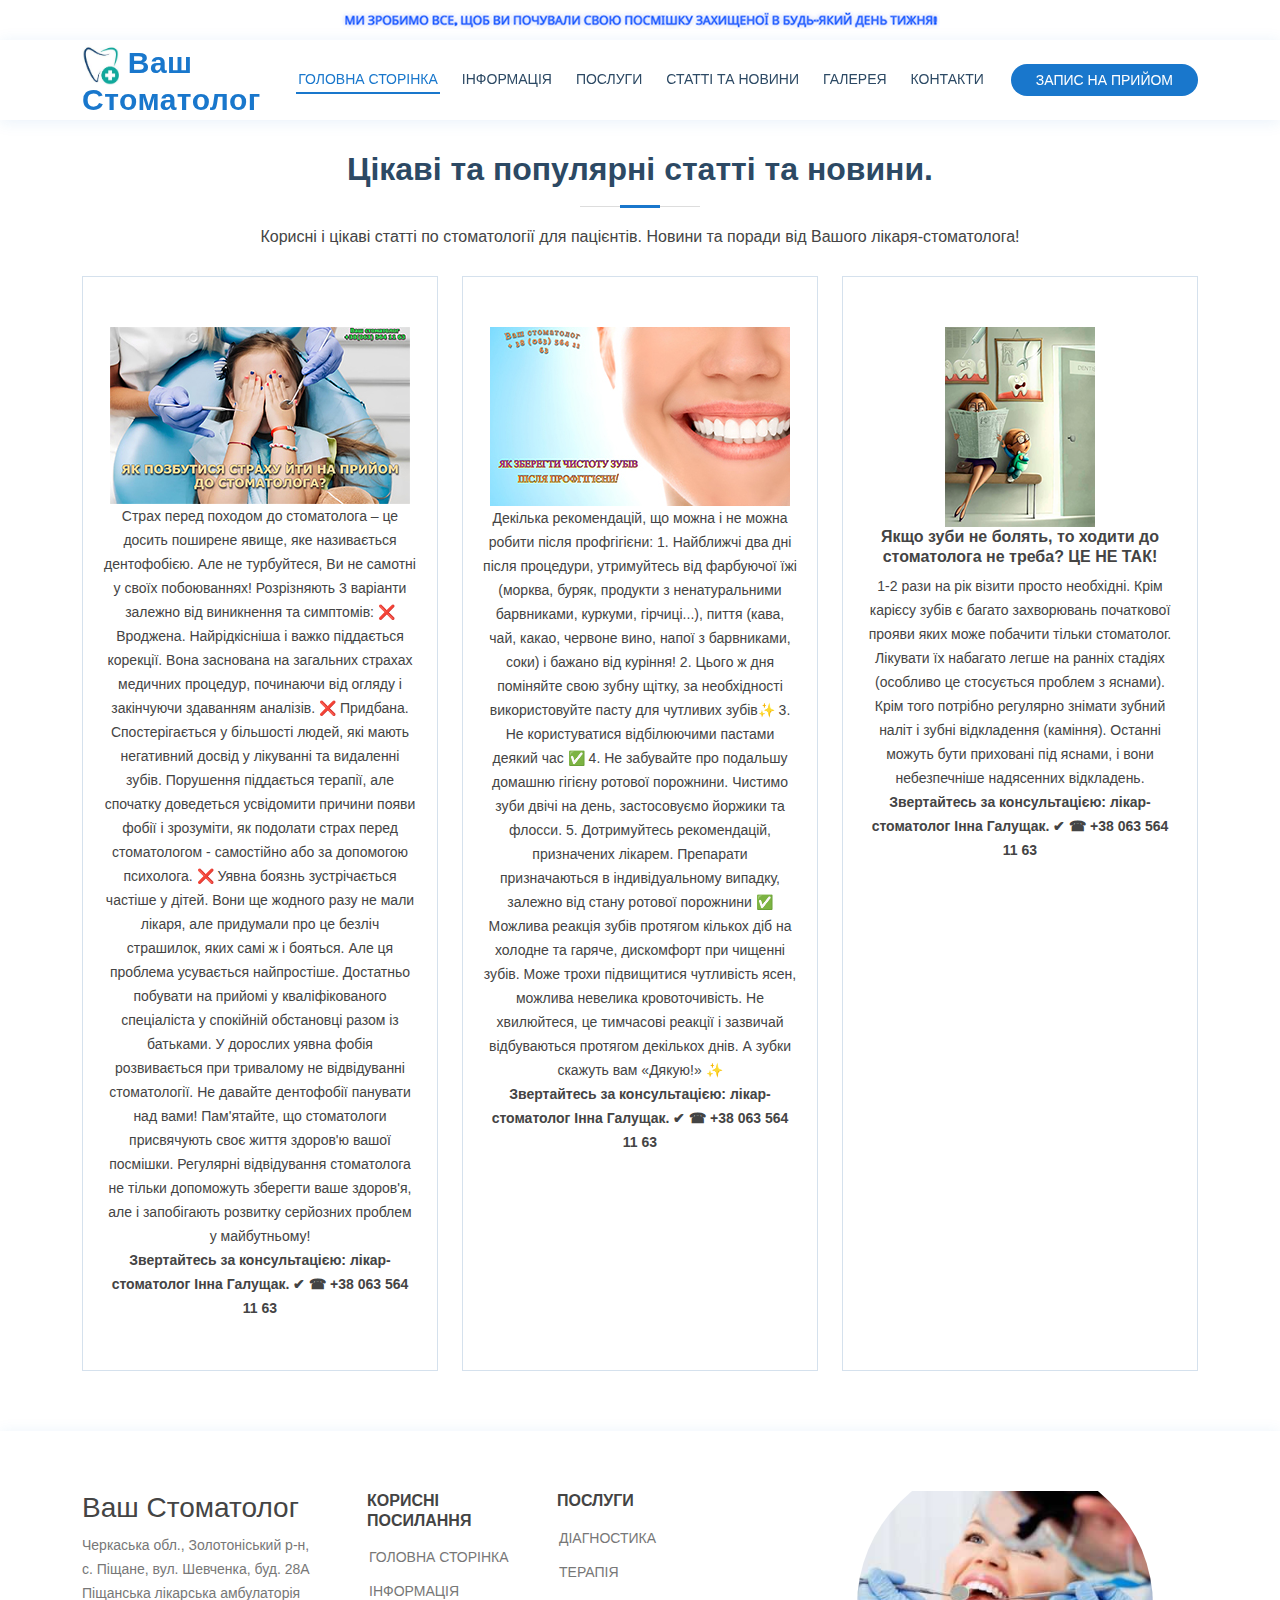
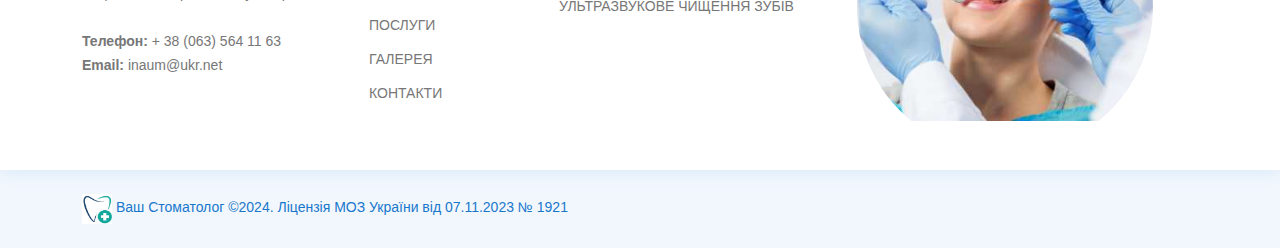
<file: news.html>
<!DOCTYPE html>
<html lang="uk">
<head>
  <meta charset="utf-8">
  <meta content="width=device-width, initial-scale=1.0" name="viewport">
  <title>Цікаві та популярні статті та новини.</title>
  <meta name="description" content="Ваш Стоматолог c. Піщане. Стоматологічний кабінет ФОП Галущак. Стоматолог.">
  <meta name="keywords" content="services, professional services, business services, dental services">
  <meta name="robots" content="index, follow, max-image-preview:large, max-snippet:-1, max-video-preview:-1">
  <link rel="canonical" href="https://your-dentist.github.io/dentist/news.html">
  <meta property="og:locale" content="uk_UA">
  <meta property="og:type" content="website">
  <meta property="og:title" content="Ваш Стоматолог c. Піщане">
  <meta property="og:description" content="Ваш Стоматолог c. Піщане. Стоматологічний кабінет ФОП Галущак. Стоматолог.">
  <meta property="og:url" content="https://your-dentist.github.io/dentist/news.html">
  <meta property="og:site_name" content="Ваш Стоматолог">
  <meta property="article:modified_time" content="2024-02-05T20:45:12+00:00">
  <link rel="alternate" href="https://your-dentist.github.io/dentist/news.html" hreflang="uk">

  <link href="./img/icon.jpg" rel="icon">
  <link href="./img/icon.jpg" rel="apple-touch-icon">
  <link href="./bootstrap/css/bootstrap.min.css" rel="stylesheet">
  <link href="./bootstrap-icons/bootstrap-icons.min.css" rel="stylesheet">

<!-- newscss -->
  <link href="./news/style.css" rel="stylesheet">
  
</head>
<body>  
  <div id="topbar" class="d-flex align-items-center fixed-top">
    <div class="container d-flex justify-content-center">
      <img src="./img/naps.png" alt="naps">
    </div>
  </div>
  <header id="header" class="fixed-top">
    <div class="container d-flex align-items-center">      
      <a href="index.html" class="logo me-auto"><img src="./img/logo/logo.jpg" alt="" class="img-fluid">  Ваш Стоматолог</a>
      <nav id="navbar" class="navbar order-last order-lg-0">
        <ul>
          <li><a class="nav-link scrollto active" href="index.html#hero">ГОЛОВНА СТОРІНКА</a></li>
          <li><a class="nav-link scrollto" href="index.html#about">ІНФОРМАЦІЯ</a></li>
          <li><a class="nav-link scrollto" href="index.html#services">ПОСЛУГИ</a></li>
          <li><a class="nav-link scrollto" href="news.html">СТАТТІ ТА НОВИНИ</a></li>
          <li><a class="nav-link scrollto" href="index.html#gallery">ГАЛЕРЕЯ</a></li>
          <li><a class="nav-link scrollto" href="index.html#contact">КОНТАКТИ</a></li>
        </ul>
        <i class="bi bi-list mobile-nav-toggle"></i>
      </nav>
      <a href="index.html#contact" class="appointment-btn scrollto"><span class="d-none d-md-inline">ЗАПИС</span> НА ПРИЙОМ</a>
    </div>
  </header>
  <main id="main">
    <section id="news" class="services">
      <div class="container">
        <div class="section-title">
          <h2>Цікаві та популярні статті та новини.</h2>
          <p>Корисні і цікаві статті по стоматології для пацієнтів. Новини та поради від Вашого лікаря-стоматолога!</p>
        </div>
        <div class="row">
          <div class="col-lg-4 col-md-6 d-flex align-items-stretch">
            <div class="icon-box">
              <img class="img-news1" src="./img/news/Страх перед візитом до лікаря(1).jpg" alt="news">
              <!-- <h4><a href=""></a></h4> -->
              <p>Страх перед походом до стоматолога – це досить поширене явище, яке називається дентофобією. Але не турбуйтеся, Ви не самотні у своїх побоюваннях!
                Розрізняють 3 варіанти залежно від виникнення та симптомів:
                ❌ Вроджена. Найрідкісніша і важко піддається корекції. Вона заснована на загальних страхах медичних процедур, починаючи від огляду і закінчуючи здаванням аналізів.
                ❌ Придбана. Спостерігається у більшості людей, які мають негативний досвід у лікуванні та видаленні зубів. Порушення піддається терапії, але спочатку доведеться усвідомити причини появи фобії і зрозуміти, як подолати страх перед стоматологом - самостійно або за допомогою психолога.
                ❌ Уявна боязнь зустрічається частіше у дітей. Вони ще жодного разу не мали лікаря, але придумали про це безліч страшилок, яких самі ж і бояться. 
                Але ця проблема усувається найпростіше. Достатньо побувати на прийомі у кваліфікованого спеціаліста у спокійній обстановці разом із батьками. 
                У дорослих уявна фобія розвивається при тривалому не відвідуванні стоматології.
                Не давайте дентофобії панувати над вами!
                Пам'ятайте, що стоматологи присвячують своє життя здоров'ю вашої посмішки. Регулярні відвідування стоматолога не тільки допоможуть зберегти ваше здоров'я, але і запобігають розвитку серйозних проблем у майбутньому!
                </p>
                <p class="cont">Звертайтесь за консультацією: лікар-стоматолог Інна Галущак.
                  ✔ ☎ +38 063 564 11 63
                </p>
            </div>
          </div>

          <div class="col-lg-4 col-md-6 d-flex align-items-stretch mt-4 mt-md-0">
            <div class="icon-box">
              <img src="./img/news/Як зберегти чистоту зубів2.jpg" alt="news">
              <!-- <h4><a href=""></a></h4> -->
              <p>Декілька рекомендацій, що можна і не можна робити після профгігієни:
                1. Найближчі два дні після процедури, утримуйтесь від фарбуючої їжі (морква, буряк, продукти з ненатуральними барвниками, куркуми, гірчиці...), пиття (кава, чай, какао, червоне вино, напої з барвниками, соки) і бажано від куріння!
                2. Цього ж дня поміняйте свою зубну щітку, за необхідності використовуйте пасту для чутливих зубів✨
                3. Не користуватися відбілюючими пастами деякий час ✅
                4. Не забувайте про подальшу домашню гігієну ротової порожнини. Чистимо зуби двічі на день, застосовуємо йоржики та флосси.
                5. Дотримуйтесь рекомендацій, призначених лікарем. Препарати призначаються в індивідуальному випадку, залежно від стану ротової порожнини ✅
                Можлива реакція зубів протягом кількох діб на холодне та гаряче, дискомфорт при чищенні зубів. Може трохи підвищитися чутливість ясен, можлива невелика кровоточивість.
                Не хвилюйтеся, це тимчасові реакції і зазвичай відбуваються протягом декількох днів. А зубки скажуть вам «Дякую!» ✨
                </p>
                <p class="cont">Звертайтесь за консультацією: лікар-стоматолог Інна Галущак.
                  ✔ ☎ +38 063 564 11 63
                </p>
            </div>
          </div>
          <div class="col-lg-4 col-md-6 d-flex align-items-stretch mt-4 mt-lg-0">
            <div class="icon-box">
              <img src="./img/news/Якщо зуби не болять.png" alt="news">
              <h6>Якщо зуби не болять, то ходити до стоматолога не треба? ЦЕ НЕ ТАК!</h6>              
              <p>1-2 рази на рік візити просто необхідні. Крім карієсу зубів є багато захворювань початкової прояви яких може побачити тільки стоматолог.
                Лікувати їх набагато легше на ранніх стадіях (особливо це стосується проблем з яснами). Крім того потрібно регулярно знімати зубний наліт і зубні відкладення (каміння). Останні можуть бути приховані під яснами, і вони небезпечніше надясенних відкладень.
              </p> 
              <p class="cont">Звертайтесь за консультацією: лікар-стоматолог Інна Галущак.
                  ✔ ☎ +38 063 564 11 63
              </p>              
            </div>
          </div>
        </div>
      </div>
    </section>
    <footer id="footer">
      <div class="footer-top">
        <div class="container">
          <div class="row">
            <div class="col-lg-3 col-md-6 footer-contact">
              <h3>Ваш Стоматолог</h3>
              <p>
                Черкаська обл., Золотоніський р-н, <br>
                с. Піщане, вул. Шевченка, буд. 28А<br>
                Піщанська лікарська амбулаторія <br><br>
                <strong>Телефон:</strong> + 38 (063) 564 11 63<br>
                <strong>Email:</strong> inaum@ukr.net<br>
              </p>
            </div>
            <div class="col-lg-2 col-md-6 footer-links">
              <h4>КОРИСНІ ПОСИЛАННЯ</h4>
              <ul>
                <li><i class="bx bx-chevron-right"></i> <a href="index.html#hero">ГОЛОВНА СТОРІНКА</a></li>
                <li><i class="bx bx-chevron-right"></i> <a href="index.html#about">ІНФОРМАЦІЯ</a></li>
                <li><i class="bx bx-chevron-right"></i> <a href="index.html#services">ПОСЛУГИ</a></li>
                <li><i class="bx bx-chevron-right"></i> <a href="index.html#gallery">ГАЛЕРЕЯ</a></li>
                <li><i class="bx bx-chevron-right"></i> <a href="index.html#contact">КОНТАКТИ</a></li>
              </ul>
            </div>
            <div class="col-lg-3 col-md-6 footer-links">
              <h4>ПОСЛУГИ</h4>
              <ul>
                <li><i class="bx bx-chevron-right"></i> <a href="index.html#services">ДІАГНОСТИКА</a></li>
                <li><i class="bx bx-chevron-right"></i> <a href="index.html#services">ТЕРАПІЯ</a></li>
                <li><i class="bx bx-chevron-right"></i> <a href="index.html#services">УЛЬТРАЗВУКОВЕ ЧИЩЕННЯ ЗУБІВ</a></li>
              </ul>
            </div>
            <img style="height: 230px; width: 350px; clip-path: circle(50%);" src="./img/diagnostics-400x280.jpg" alt="">
          </div>
        </div>
      </div>
      <div class="container d-md-flex py-4">
        <div class="me-md-auto text-center text-md-star">
          <div class="copyright">
            <a href="index.html" class="logo me-auto"><img src="./img/logo/logo.jpg" alt="" class="img-fluid" style="height: 30px; width: 30px;">  Ваш Стоматолог      &copy;2024. Ліцензія МОЗ України від 07.11.2023 № 1921</a>
          </div>
        </div>
      </div>
    </footer>
  <a href="#" class="back-to-top d-flex align-items-center justify-content-center"><i class="bi bi-arrow-up-short"></i></a>
  <script src="./js/main.js"></script>
  <script src="https://cdn.jsdelivr.net/npm/@popperjs/core@2.11.8/dist/umd/popper.min.js" integrity="sha384-I7E8VVD/ismYTF4hNIPjVp/Zjvgyol6VFvRkX/vR+Vc4jQkC+hVqc2pM8ODewa9r" crossorigin="anonymous"></script>
  <script src="https://cdn.jsdelivr.net/npm/bootstrap@5.3.2/dist/js/bootstrap.min.js" integrity="sha384-BBtl+eGJRgqQAUMxJ7pMwbEyER4l1g+O15P+16Ep7Q9Q+zqX6gSbd85u4mG4QzX+" crossorigin="anonymous"></script>
  <script src="https://cdn.jsdelivr.net/npm/bootstrap@5.3.2/dist/js/bootstrap.bundle.min.js" integrity="sha384-C6RzsynM9kWDrMNeT87bh95OGNyZPhcTNXj1NW7RuBCsyN/o0jlpcV8Qyq46cDfL" crossorigin="anonymous"></script>
</body>
</html>
</file>
<file: news/style.css>
body {
  font-family: "Open Sans", sans-serif;
  color: #444444;
}

a {
  color: #1977cc;
  text-decoration: none;
}

a:hover {
  color: #3291e6;
  text-decoration: none;
}

h1,
h2,
h3,
h4,
h5,
h6 {
  font-family: "Raleway", sans-serif;
}

.back-to-top {
  position: fixed;
  visibility: hidden;
  opacity: 0;
  right: 15px;
  bottom: 15px;
  z-index: 996;
  background: #1977cc;
  width: 40px;
  height: 40px;
  border-radius: 4px;
  transition: all 0.4s;
}

.back-to-top i {
  font-size: 28px;
  color: #fff;
  line-height: 0;
}

.back-to-top:hover {
  background: #298ce5;
  color: #fff;
}

.back-to-top.active {
  visibility: visible;
  opacity: 1;
}

.datepicker-dropdown {
  padding: 20px !important;
}

#topbar {
  background: #fff;
  height: 40px;
  font-size: 14px;
  transition: all 0.5s;
  z-index: 996;
}

#topbar.topbar-scrolled {
  top: -40px;
}

#topbar .contact-info a {
  line-height: 1;
  color: #444444;
  transition: 0.3s;
}

#topbar .contact-info a:hover {
  color: #1977cc;
}

#topbar .contact-info i {
  color: #1977cc;
  padding-right: 4px;
  margin-left: 15px;
  line-height: 0;
}

#topbar .contact-info i:first-child {
  margin-left: 0;
}

#topbar .social-links a {
  color: #437099;
  padding-left: 15px;
  display: inline-block;
  line-height: 1px;
  transition: 0.3s;
}

#topbar .social-links a:hover {
  color: #1977cc;
}

#topbar .social-links a:first-child {
  border-left: 0;
}

#header {
  background: #fff;
  transition: all 0.5s;
  z-index: 997;
  padding: 5px 0;
  top: 40px;
  box-shadow: 0px 2px 15px rgba(25, 119, 204, 0.1);
}

#header.header-scrolled {
  top: 0;
}

#header .logo {
  font-size: 30px;
  margin: 0;
  padding: 0;
  line-height: 1;
  font-weight: 700;
  letter-spacing: 0.5px;
  font-family: "Poppins", sans-serif;
}

#header .logo a {
  color: #2c4964;
}

#header .logo img {
  max-height: 40px;
}

.appointment-btn {
  margin-left: 25px;
  background: #1977cc;
  color: #fff;
  border-radius: 50px;
  padding: 8px 25px;
  white-space: nowrap;
  transition: 0.3s;
  font-size: 14px;
  display: inline-block;
}

.appointment-btn:hover {
  background: #166ab5;
  color: #fff;
}

@media (max-width: 768px) {
  .appointment-btn {
    margin: 0 15px 0 0;
    padding: 6px 18px;
  }
}

.navbar {
  padding: 0;
}

.navbar ul {
  margin: 0;
  padding: 0;
  display: flex;
  list-style: none;
  align-items: center;
}

.navbar li {
  position: relative;
}

.navbar>ul>li {
  position: relative;
  white-space: nowrap;
  padding: 8px 0 8px 20px;
}

.navbar a,
.navbar a:focus {
  display: flex;
  align-items: center;
  justify-content: space-between;
  font-size: 14px;
  color: #2c4964;
  white-space: nowrap;
  transition: 0.3s;
  border-bottom: 2px solid #fff;
  padding: 5px 2px;
}

.navbar a i,
.navbar a:focus i {
  font-size: 12px;
  line-height: 0;
  margin-left: 5px;
}

.navbar a:hover,
.navbar .active,
.navbar .active:focus,
.navbar li:hover>a {
  color: #1977cc;
  border-color: #1977cc;
}

.navbar .dropdown ul {
  display: block;
  position: absolute;
  left: 20px;
  top: calc(100% + 30px);
  margin: 0;
  padding: 10px 0;
  z-index: 99;
  opacity: 0;
  visibility: hidden;
  background: #fff;
  box-shadow: 0px 0px 30px rgba(127, 137, 161, 0.25);
  transition: 0.3s;
}

.navbar .dropdown ul li {
  min-width: 200px;
}

.navbar .dropdown ul a {
  padding: 10px 20px;
  font-size: 14px;
  font-weight: 500;
  text-transform: none;
  color: #082744;
  border: none;
}

.navbar .dropdown ul a i {
  font-size: 12px;
}

.navbar .dropdown ul a:hover,
.navbar .dropdown ul .active:hover,
.navbar .dropdown ul li:hover>a {
  color: #1977cc;
}

.navbar .dropdown:hover>ul {
  opacity: 1;
  top: 100%;
  visibility: visible;
}

.navbar .dropdown .dropdown ul {
  top: 0;
  left: calc(100% - 30px);
  visibility: hidden;
}

.navbar .dropdown .dropdown:hover>ul {
  opacity: 1;
  top: 0;
  left: 100%;
  visibility: visible;
}

@media (max-width: 1366px) {
  .navbar .dropdown .dropdown ul {
    left: -90%;
  }

  .navbar .dropdown .dropdown:hover>ul {
    left: -100%;
  }
}

.mobile-nav-toggle {
  color: #2c4964;
  font-size: 28px;
  cursor: pointer;
  display: none;
  line-height: 0;
  transition: 0.5s;
}

.mobile-nav-toggle.bi-x {
  color: #fff;
}

@media (max-width: 991px) {
  .mobile-nav-toggle {
    display: block;
  }

  .navbar ul {
    display: none;
  }
}

.navbar-mobile {
  position: fixed;
  overflow: hidden;
  top: 0;
  right: 0;
  left: 0;
  bottom: 0;
  background: rgba(28, 47, 65, 0.9);
  transition: 0.3s;
  z-index: 999;
}

.navbar-mobile .mobile-nav-toggle {
  position: absolute;
  top: 15px;
  right: 15px;
}

.navbar-mobile ul {
  display: block;
  position: absolute;
  top: 55px;
  right: 15px;
  bottom: 15px;
  left: 15px;
  padding: 10px 0;
  background-color: #fff;
  overflow-y: auto;
  transition: 0.3s;
}

.navbar-mobile>ul>li {
  padding: 0;
}

.navbar-mobile a,
.navbar-mobile a:focus {
  padding: 10px 20px;
  font-size: 15px;
  color: #2c4964;
  border: none;
}

.navbar-mobile a:hover,
.navbar-mobile .active,
.navbar-mobile li:hover>a {
  color: #1977cc;
}

.navbar-mobile .getstarted,
.navbar-mobile .getstarted:focus {
  margin: 15px;
}

.navbar-mobile .dropdown ul {
  position: static;
  display: none;
  margin: 10px 20px;
  padding: 10px 0;
  z-index: 99;
  opacity: 1;
  visibility: visible;
  background: #fff;
  box-shadow: 0px 0px 30px rgba(127, 137, 161, 0.25);
}

.navbar-mobile .dropdown ul li {
  min-width: 200px;
}

.navbar-mobile .dropdown ul a {
  padding: 10px 20px;
}

.navbar-mobile .dropdown ul a i {
  font-size: 12px;
}

.navbar-mobile .dropdown ul a:hover,
.navbar-mobile .dropdown ul .active:hover,
.navbar-mobile .dropdown ul li:hover>a {
  color: #1977cc;
}

.navbar-mobile .dropdown>.dropdown-active {
  display: block;
}

h6 {
  font-weight: bold;
}

.cont {
  font-weight: bold;
}
section {
  padding: 60px 0;
  overflow: hidden;
  padding-top: 150px;
}

.section-bg {
  background-color: #f1f7fd;
}

.section-title {
  text-align: center;
  padding-bottom: 30px;
}

.section-title h2 {
  font-size: 32px;
  font-weight: bold;
  margin-bottom: 20px;
  padding-bottom: 20px;
  position: relative;
  color: #2c4964;
}

.section-title h2::before {
  content: "";
  position: absolute;
  display: block;
  width: 120px;
  height: 1px;
  background: #ddd;
  bottom: 1px;
  left: calc(50% - 60px);
}

.section-title h2::after {
  content: "";
  position: absolute;
  display: block;
  width: 40px;
  height: 3px;
  background: #1977cc;
  bottom: 0;
  left: calc(50% - 20px);
}

.section-title p {
  margin-bottom: 0;
}

@keyframes pulsate-btn {
  0% {
    transform: scale(0.6, 0.6);
    opacity: 1;
  }

  100% {
    transform: scale(1, 1);
    opacity: 0;
  }
}

.services .icon-box {
  text-align: center;
  border: 1px solid #d5e1ed;
  padding: 50px 20px;
  transition: all ease-in-out 0.3s;
}

.services .icon-box .icon {
  margin: 0 auto;
  width: 64px;
  height: 64px;
  background: #1977cc;
  border-radius: 5px;
  transition: all 0.3s ease-out 0s;
  display: flex;
  align-items: center;
  justify-content: center;
  margin-bottom: 20px;
  transform-style: preserve-3d;
  position: relative;
  z-index: 2;
}

.services .icon-box .icon i {
  color: #fff;
  font-size: 28px;
  transition: ease-in-out 0.3s;
}

.services .icon-box .icon::before {
  position: absolute;
  content: "";
  left: -8px;
  top: -8px;
  height: 100%;
  width: 100%;
  background: rgba(25, 119, 204, 0.2);
  border-radius: 5px;
  transition: all 0.3s ease-out 0s;
  transform: translateZ(-1px);
  z-index: -1;
}

.services .icon-box h4 {
  font-weight: 700;
  margin-bottom: 15px;
  font-size: 24px;
}

.services .icon-box h4 a {
  color: #2c4964;
}

.services .icon-box p {
  line-height: 24px;
  font-size: 14px;
  margin-bottom: 0;
}

.services .icon-box:hover {
  background: #1977cc;
  border-color: #1977cc;
}

.services .icon-box:hover .icon {
  background: #fff;
}

.services .icon-box:hover .icon i {
  color: #1977cc;
}

.services .icon-box:hover .icon::before {
  background: rgba(255, 255, 255, 0.3);
}

.services .icon-box:hover h4 a,
.services .icon-box:hover p {
  color: #fff;
}

#footer {
  color: #444444;
  font-size: 14px;
  background: #f1f7fd;
}

#footer .footer-top {
  padding: 60px 0 30px 0;
  background: #fff;
  box-shadow: 0px 2px 15px rgba(25, 119, 204, 0.1);
}

#footer .footer-top .footer-contact {
  margin-bottom: 30px;
}

#footer .footer-top .footer-contact h4 {
  font-size: 22px;
  margin: 0 0 30px 0;
  padding: 2px 0 2px 0;
  line-height: 1;
  font-weight: 700;
}

#footer .footer-top .footer-contact p {
  font-size: 14px;
  line-height: 24px;
  margin-bottom: 0;
  font-family: "Raleway", sans-serif;
  color: #777777;
}

#footer .footer-top h4 {
  font-size: 16px;
  font-weight: bold;
  color: #444444;
  position: relative;
  padding-bottom: 12px;
}

#footer .footer-top .footer-links {
  margin-bottom: 30px;
}

#footer .footer-top .footer-links ul {
  list-style: none;
  padding: 0;
  margin: 0;
}

#footer .footer-top .footer-links ul i {
  padding-right: 2px;
  color: #1c84e3;
  font-size: 18px;
  line-height: 1;
}

#footer .footer-top .footer-links ul li {
  padding: 10px 0;
  display: flex;
  align-items: center;
}

#footer .footer-top .footer-links ul li:first-child {
  padding-top: 0;
}

#footer .footer-top .footer-links ul a {
  color: #777777;
  transition: 0.3s;
  display: inline-block;
  line-height: 1;
}

#footer .footer-top .footer-links ul a:hover {
  text-decoration: none;
  color: #1977cc;
}

#footer .footer-newsletter {
  font-size: 15px;
}

#footer .footer-newsletter h4 {
  font-size: 16px;
  font-weight: bold;
  color: #444444;
  position: relative;
  padding-bottom: 12px;
}

#footer .footer-newsletter form {
  margin-top: 30px;
  background: #fff;
  padding: 6px 10px;
  position: relative;
  border-radius: 50px;
  text-align: left;
  border: 1px solid #bfdcf7;
}

#footer .footer-newsletter form input[type=email] {
  border: 0;
  padding: 4px 8px;
  width: calc(100% - 100px);
}

#footer .footer-newsletter form input[type=submit] {
  position: absolute;
  top: 0;
  right: 0;
  bottom: 0;
  border: 0;
  background: none;
  font-size: 16px;
  padding: 0 20px;
  background: #1977cc;
  color: #fff;
  transition: 0.3s;
  border-radius: 50px;
}

#footer .footer-newsletter form input[type=submit]:hover {
  background: #1c84e3;
}

#footer .credits {
  padding-top: 5px;
  font-size: 13px;
  color: #444444;
}

#footer .social-links a {
  font-size: 18px;
  display: inline-block;
  background: #1977cc;
  color: #fff;
  line-height: 1;
  padding: 8px 0;
  margin-right: 4px;
  border-radius: 50%;
  text-align: center;
  width: 36px;
  height: 36px;
  transition: 0.3s;
}

#footer .social-links a:hover {
  background: #1c84e3;
  color: #fff;
  text-decoration: none;
}
</file>
